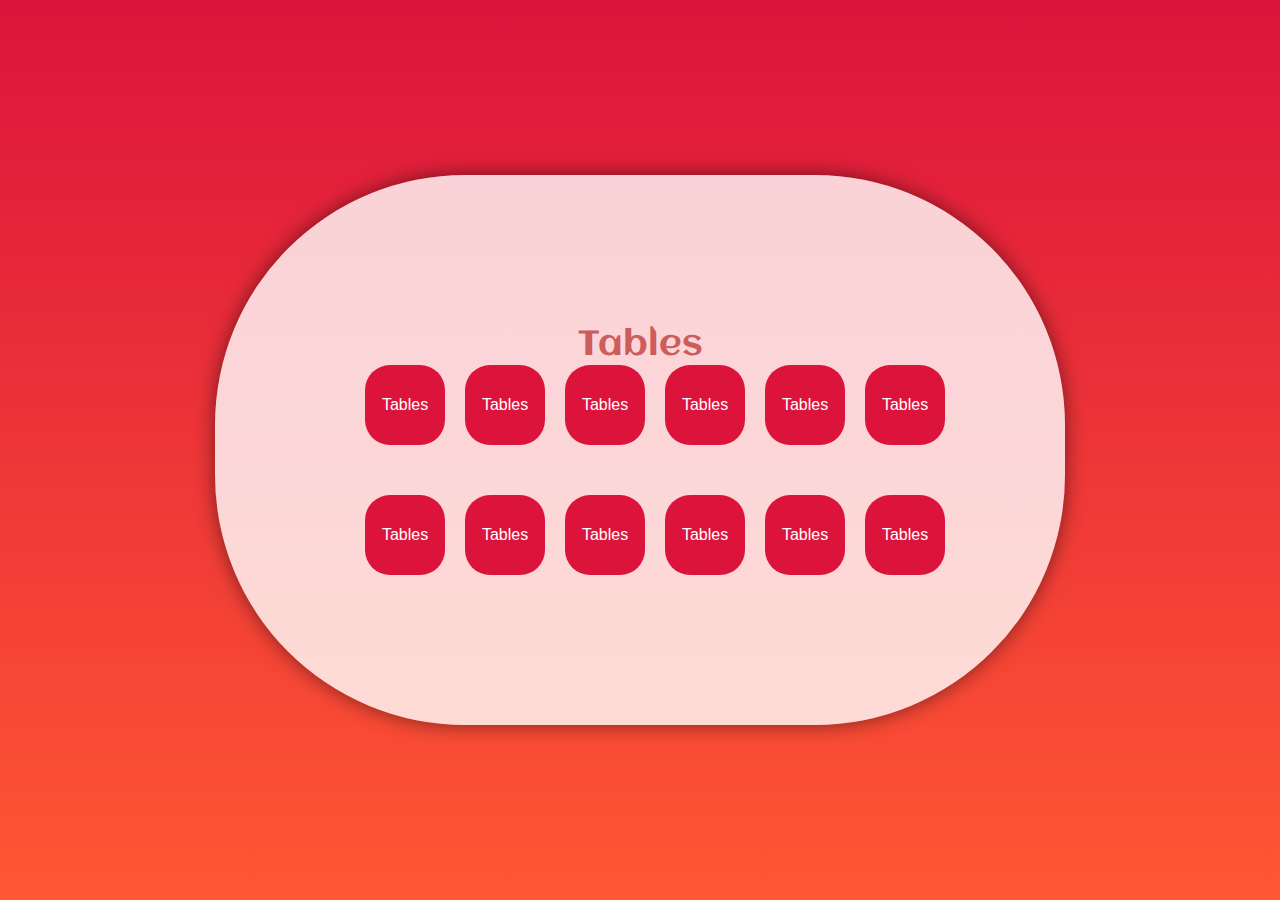
<file: book.html>
<!DOCTYPE html>
<html lang="en">
<head>
    <meta charset="UTF-8">
    <meta name="viewport" content="width=device-width, initial-scale=1.0">
    <link rel="stylesheet" href="book.css">
    <title>Seat Selection</title>
</head>
<body>
    <div class="seat-container">
        <div class="screen">Tables</div>
        <div class="seats">
            <!-- Example seats -->
            <button  type="button" onclick="window.location.href='bookpay.html'">Tables</button>
            <button  type="button" onclick="window.location.href='bookpay.html'">Tables</button>
            <button  type="button" onclick="window.location.href='bookpay.html'">Tables</button>
            <button  type="button" onclick="window.location.href='bookpay.html'">Tables</button>
            <button  type="button" onclick="window.location.href='bookpay.html'">Tables</button>
            <button  type="button" onclick="window.location.href='bookpay.html'">Tables</button>
            <button  type="button" onclick="window.location.href='bookpay.html'">Tables</button>
            <button  type="button" onclick="window.location.href='bookpay.html'">Tables</button>
            <button  type="button" onclick="window.location.href='bookpay.html'">Tables</button>
            <button  type="button" onclick="window.location.href='bookpay.html'">Tables</button>
            <button  type="button" onclick="window.location.href='bookpay.html'">Tables</button>
            <button  type="button" onclick="window.location.href='bookpay.html'">Tables</button>
            <!-- Add more seats here -->
        </div>
    </div>
</body>
</html>
</file>
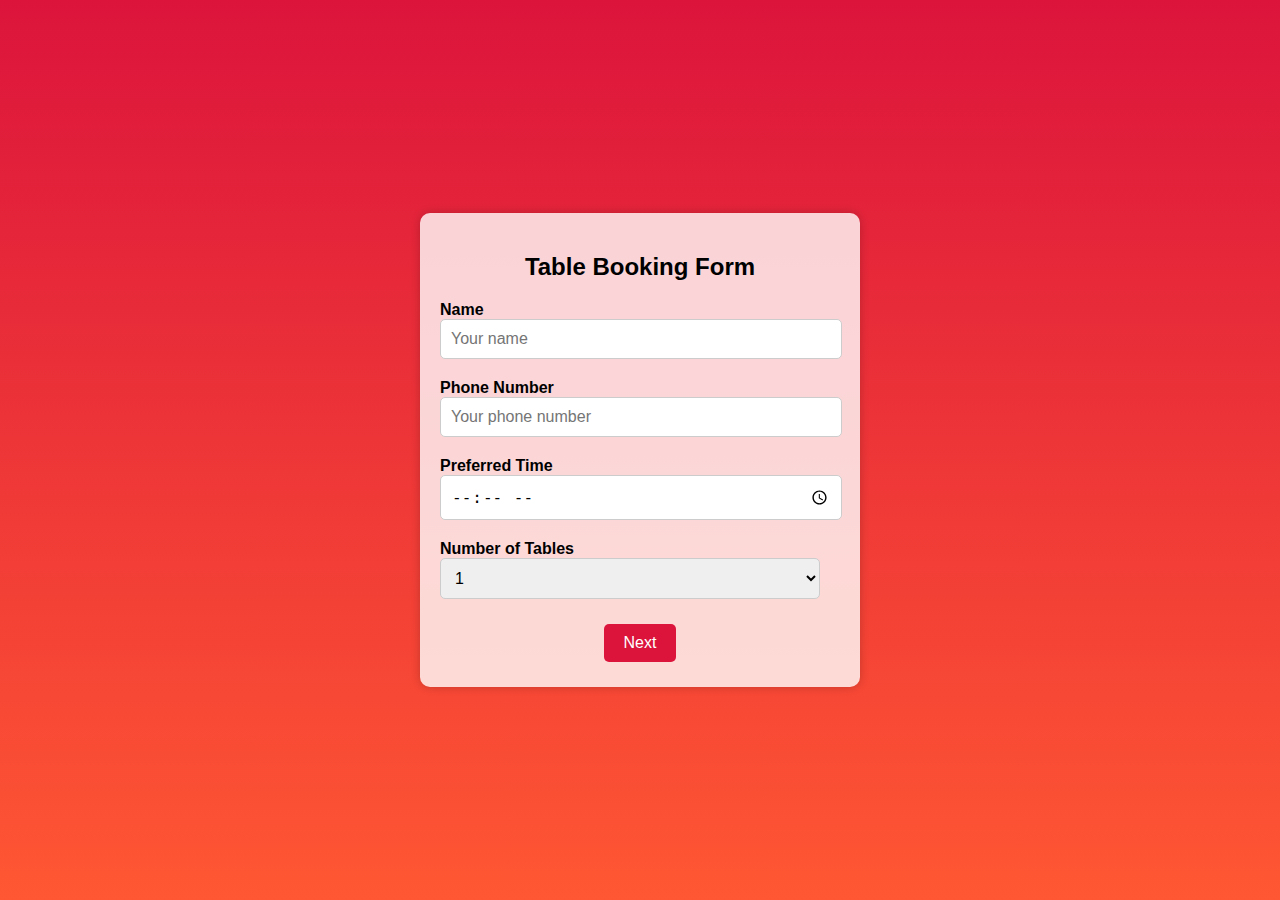
<file: bookpay.html>
<!DOCTYPE html>
<html>
<head>
  <style>
    body {
      font-family: Arial, sans-serif;
      text-align: center;
      background: linear-gradient(to bottom, crimson, #FF5733);
      margin: 0;
      padding:0;
      display: flex;
      align-items: center;
      justify-content: center;
      height: 100vh;
    }

    .container {
      background-color: rgba(255, 255, 255, 0.8);
      border-radius: 10px;
      box-shadow: 0 0 10px rgba(0, 0, 0, 0.2);
      padding: 20px;
      width: 90%;
      max-width: 400px;
    }

    .form-group {
      margin-bottom: 20px;
      text-align: left;
    }

    label {
      display: block;
      font-weight: bold;
    }

    input, select {
      width: 95%;
      padding: 10px;
      border: 1px solid #ccc;
      border-radius: 5px;
      font-size: 16px;
    }

    .option-button {
      padding: 10px 20px;
      font-size: 16px;
      background-color: crimson;
      color: #fff;
      border: none;
      border-radius: 5px;
      cursor: pointer;
      margin: 5px;
      transition: background-color 0.3s, transform 0.1s;
    }

    .option-button:hover {
      background-color: #FF5733;
      transform: scale(1.05);
    }

    @media (max-width: 768px) {
      .container {
        width: 95%;
      }

      .option-button {
        font-size: 14px;
        padding: 8px 16px;
      }
    }
  </style>
</head>
<body>
  <div class="container">
    <h2>Table Booking Form</h2>
    <form id="guestsForm" action="yes-no.html" method="get">
      <div class="form-group">
        <label for="name">Name</label>
        <input type="text" id="name" name="name" placeholder="Your name" required>
      </div>
      <div class="form-group">
        <label for="phone">Phone Number</label>
        <input type="tel" id="phone" name="phone" placeholder="Your phone number" required>
      </div>
      <div class="form-group">
        <label for="time">Preferred Time</label>
        <input type="time" id="time" name="time" required>
      </div>
      <div class="form-group">
        <label for="guests">Number of Tables</label>
        <select id="guests" name="guests" required>
          <option value="1">1</option>
          <option value="2">2</option>
          <option value="4">4</option>
          <option value="5">5</option>
          <option value="6">6</option>
          <option value="7">7</option>
          <option value="8">8</option>
          <option value="9">9</option>
          <option value="10">10</option>
          <option value="11">11</option>
          <option value="12">12</option>
        </select>
      </div>
      <button class="option-button" type="submit">Next</button>
    </form>
  </div>
</body>
</html>
</file>
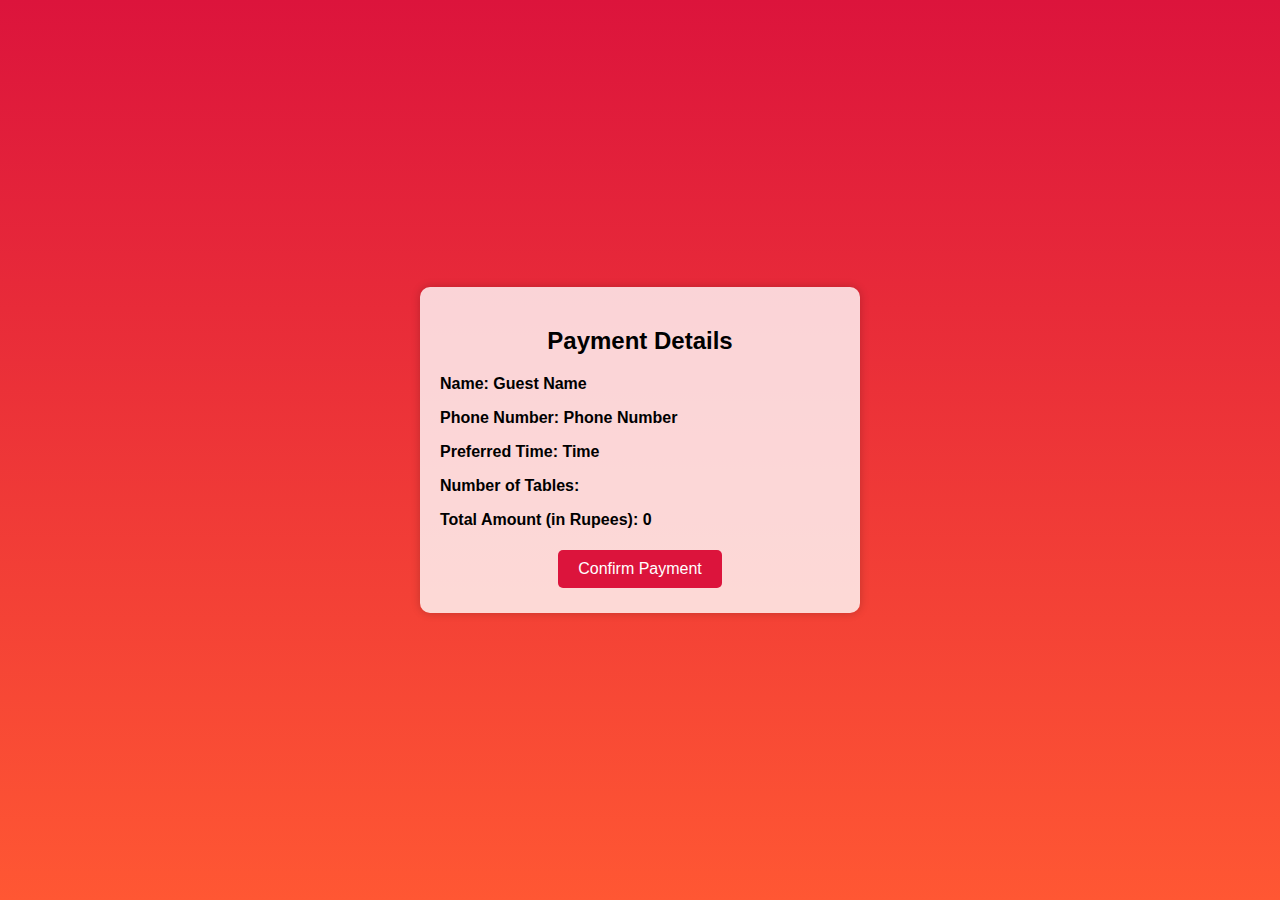
<file: payment.html>
<!DOCTYPE html>
<html>
<head>
  <style>
    body {
      font-family: Arial, sans-serif;
      text-align: center;
      background: linear-gradient(to bottom, crimson, #FF5733);
      margin: 0;
      padding: 0;
      display: flex;
      align-items: center;
      justify-content: center;
      height: 100vh;
    }

    .container {
      background-color: rgba(255, 255, 255, 0.8);
      border-radius: 10px;
      box-shadow: 0 0 10px rgba(0, 0, 0, 0.2);
      padding: 20px;
      width: 90%;
      max-width: 400px;
    }

    .payment-details {
      text-align: left;
    }

    .payment-details p {
      font-weight: bold;
    }

    .option-button {
      padding: 10px 20px;
      font-size: 16px;
      background-color: crimson;
      color: #fff;
      border: none;
      border-radius: 5px;
      cursor: pointer;
      margin: 5px;
      transition: background-color 0.3s, transform 0.1s;
    }

    .option-button:hover {
      background-color: #FF5733;
      transform: scale(1.05);
    }

    @media (max-width: 768px) {
      .container {
        width: 95%;
      }

      .option-button {
        font-size: 14px;
        padding: 8px 16px;
      }
    }
  </style>
</head>
<body>
  <div class="container">
    <h2>Payment Details</h2>
    <div class="payment-details">
      <p>Name: <span id="name">Guest Name</span></p>
      <p>Phone Number: <span id="phone">Phone Number</span></p>
      <p>Preferred Time: <span id="time">Time</span></p>
      <p>Number of Tables: <span id="guestsCount">0</span></p>
      <p>Total Amount (in Rupees): <span id="totalAmount">0</span></p>
    </div>
    <button class="option-button" id="confirmPayment">Confirm Payment</button>
  </div>

  <script>
    const guestsCount = document.getElementById("guestsCount");
    const totalAmount = document.getElementById("totalAmount");
    const name = document.getElementById("name");
    const phone = document.getElementById("phone");
    const time = document.getElementById("time");
    const confirmPayment = document.getElementById("confirmPayment");

    // Retrieve the guest information from the URL query parameters
    const urlSearchParams = new URLSearchParams(window.location.search);
    const guests = urlSearchParams.get("guests");
    const guestName = urlSearchParams.get("name");
    const guestPhone = urlSearchParams.get("phone");
    const guestTime = urlSearchParams.get("time");

    guestsCount.textContent = guests;
    name.textContent = guestName || "Guest Name";
    phone.textContent = guestPhone || "Phone Number";
    time.textContent = guestTime || "Time";

    // Calculate total amount and apply fine
    const finePerGuest = 50;
    const total = guests * finePerGuest;
    totalAmount.textContent = total;

    confirmPayment.addEventListener("click", () => {
      // Handle payment confirmation logic here
      window.location.href = "paysucess.html" + window.location.search;
    });
  </script>
</body>
</html>
</file>
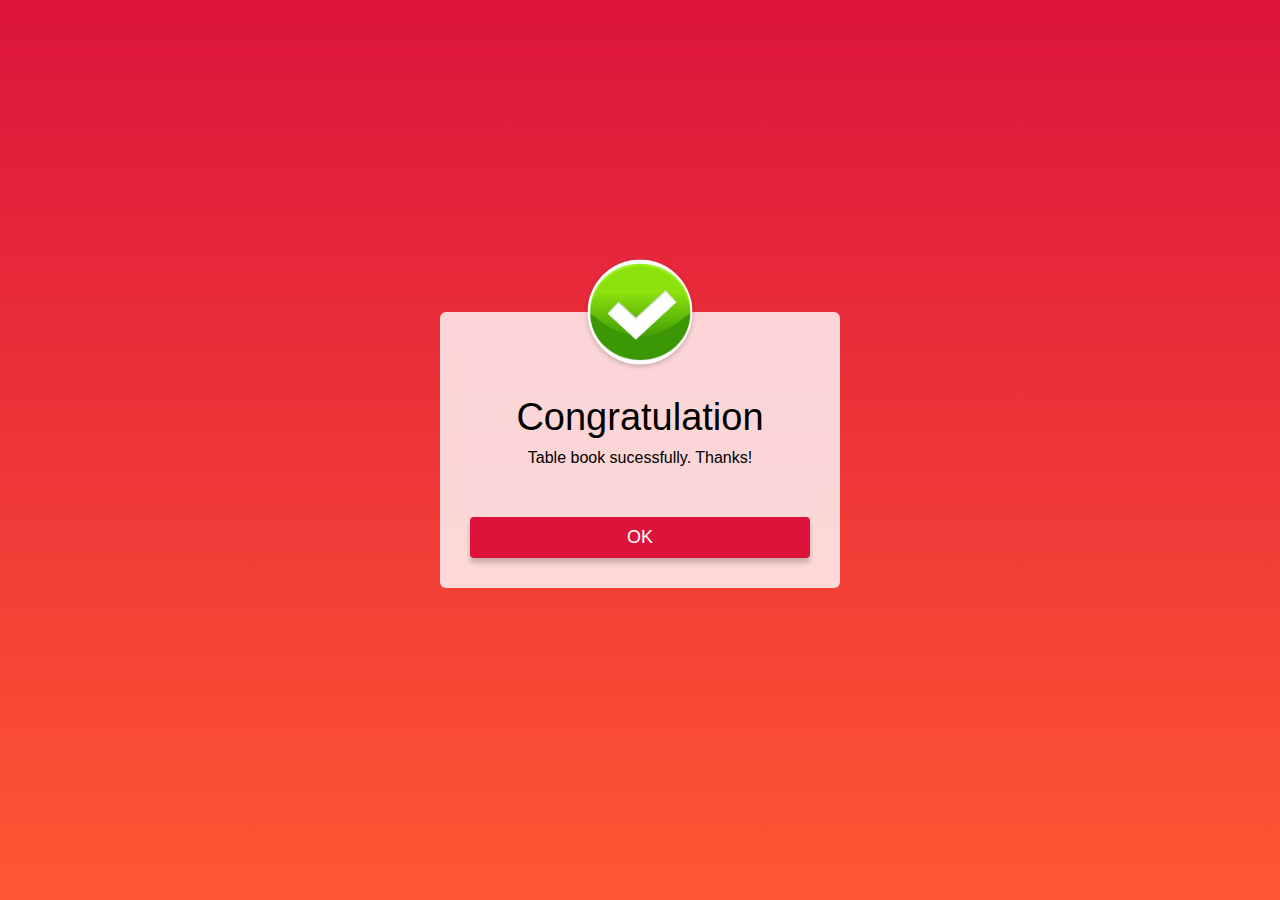
<file: paysucess.html>
<!DOCTYPE html>
<html lang="en">
<head>
    <meta charset="UTF-8">
    <meta http-equiv="X-UA-Compatible" content="IE=edge">
    <meta name="viewport" content="width=device-width, initial-scale=1.0">
    <link rel="stylesheet" href="paysucess.css">
    <title>Payment sucess</title>
</head>
<body>
    <div class="container">
        <!-- <button type="submit" class="btn">Submit</button> -->
        <div class="popup" id="popup">
            <img src="images/success.jpg" alt="success">
            <h2>Congratulation</h2>
            <p>Table book sucessfully. Thanks!</p> 
            <button type="button" onclick="window.location.href ='index.html'">OK</button>
        </div>
    </div>
</body>
</html>
</file>
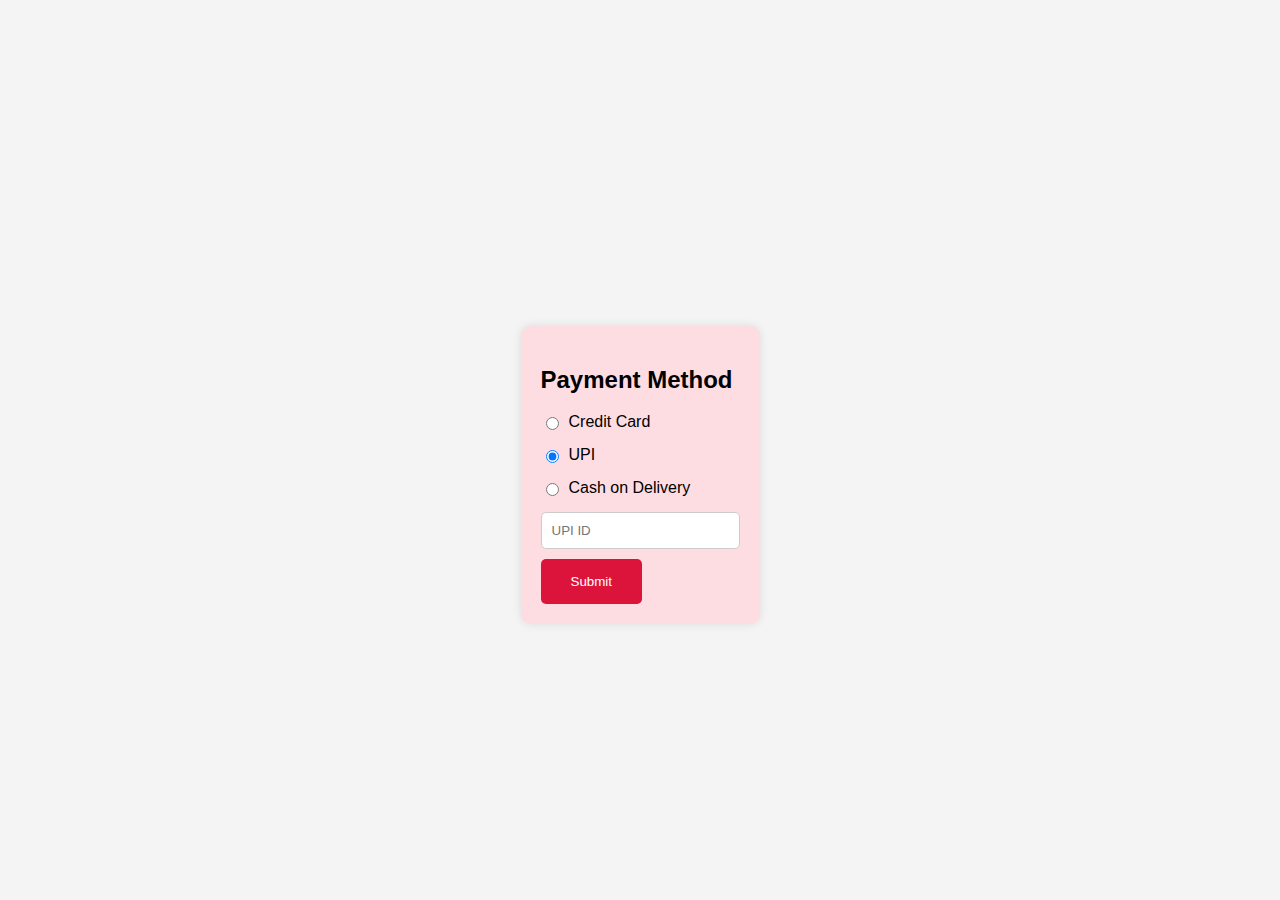
<file: sepayment.html>
<!DOCTYPE html>
<html lang="en">
<head>
    <meta charset="UTF-8">
    <meta name="viewport" content="width=device-width, initial-scale=1.0">
    <title>Payment Options</title>
    <style>
        body {
            font-family: Arial, sans-serif;
            background-color: #f4f4f4;
            display: flex;
            justify-content: center;
            align-items: center;
            height: 100vh;
            margin: 0;
        }

        .payment-container {
            background-color: rgb(253, 221, 226);
            padding: 20px;
            border-radius: 10px;
            box-shadow: 0px 0px 10px 0px rgba(0, 0, 0, 0.1);
            margin-top: 50px;
        }

        .payment-option {
            display: flex;
            align-items: center;
            margin-bottom: 15px;
            cursor: pointer;
            transition: background-color 0.3s ease;
        }

        .payment-option:hover {
            background-color: #e0e0e0;
        }

        .payment-option input[type="radio"] {
            margin-right: 10px;
        }

        .payment-details input[type="text"] {
            width: calc(100% - 22px);
            padding: 10px;
            border: 1px solid #ccc;
            border-radius: 5px;
            transition: border 0.3s ease;
            margin-bottom: 10px;
        }

        .payment-details input[type="text"]:focus {
            border: 1px solid #4caf50;
        }

        #submitButton {
            background-color: crimson;
            color: white;
            border: none;
            padding: 15px 30px;
            border-radius: 5px;
            cursor: pointer;
            transition: background-color 0.3s ease;
        }

        #submitButton:hover {
            background-color: #45a049;
        }
    </style>
</head>
<body>
    <div class="payment-container">
        <h2>Payment Method</h2>
        <form>
            <div class="payment-option">
                <input type="radio" name="paymentOption" value="creditCard">
                <label>Credit Card</label>
            </div>
            <div class="payment-option">
                <input type="radio" name="paymentOption" value="upi" checked>
                <label>UPI</label>
            </div>
            <div class="payment-option">
                <input type="radio" name="paymentOption" value="cashOnDelivery">
                <label>Cash on Delivery</label>
            </div>
            <div id="creditCardDetails" class="payment-details" style="display: none;">
                <input type="text" id="cardNumber" name="cardNumber" placeholder="Card Number" required><br>
                <input type="text" id="expiryDate" name="expiryDate" placeholder="Expiry Date (MM/YY)" required><br>
                <input type="text" id="cvv" name="cvv" placeholder="CVV" required><br>
            </div>
            <div id="upiDetails" class="payment-details">
                <input type="text" id="upiId" name="upiId" placeholder="UPI ID" required><br>
            </div>
            <button type="submit" id="submitButton" onclick="window.location.href ='sucess.html'">Submit</button>
        </form>
    </div>
    <script>
        const paymentOptions = document.querySelectorAll('input[name="paymentOption"]');
        const creditCardDetails = document.getElementById('creditCardDetails');
        const upiDetails = document.getElementById('upiDetails');
    
        // Function to show specific payment option details based on selection
        function showPaymentDetails() {
            const selectedOption = document.querySelector('input[name="paymentOption"]:checked').value;
    
            // Hide all payment option details first
            creditCardDetails.style.display = 'none';
            upiDetails.style.display = 'none';
    
            // Show details based on the selected option
            if (selectedOption === 'creditCard') {
                creditCardDetails.style.display = 'block';
            } else if (selectedOption === 'upi') {
                upiDetails.style.display = 'block';
            }
        }
    
        // Add event listener to the form for radio button changes
        paymentOptions.forEach(option => {
            option.addEventListener('change', showPaymentDetails);
        });
    </script>
</body>
</html>
</file>
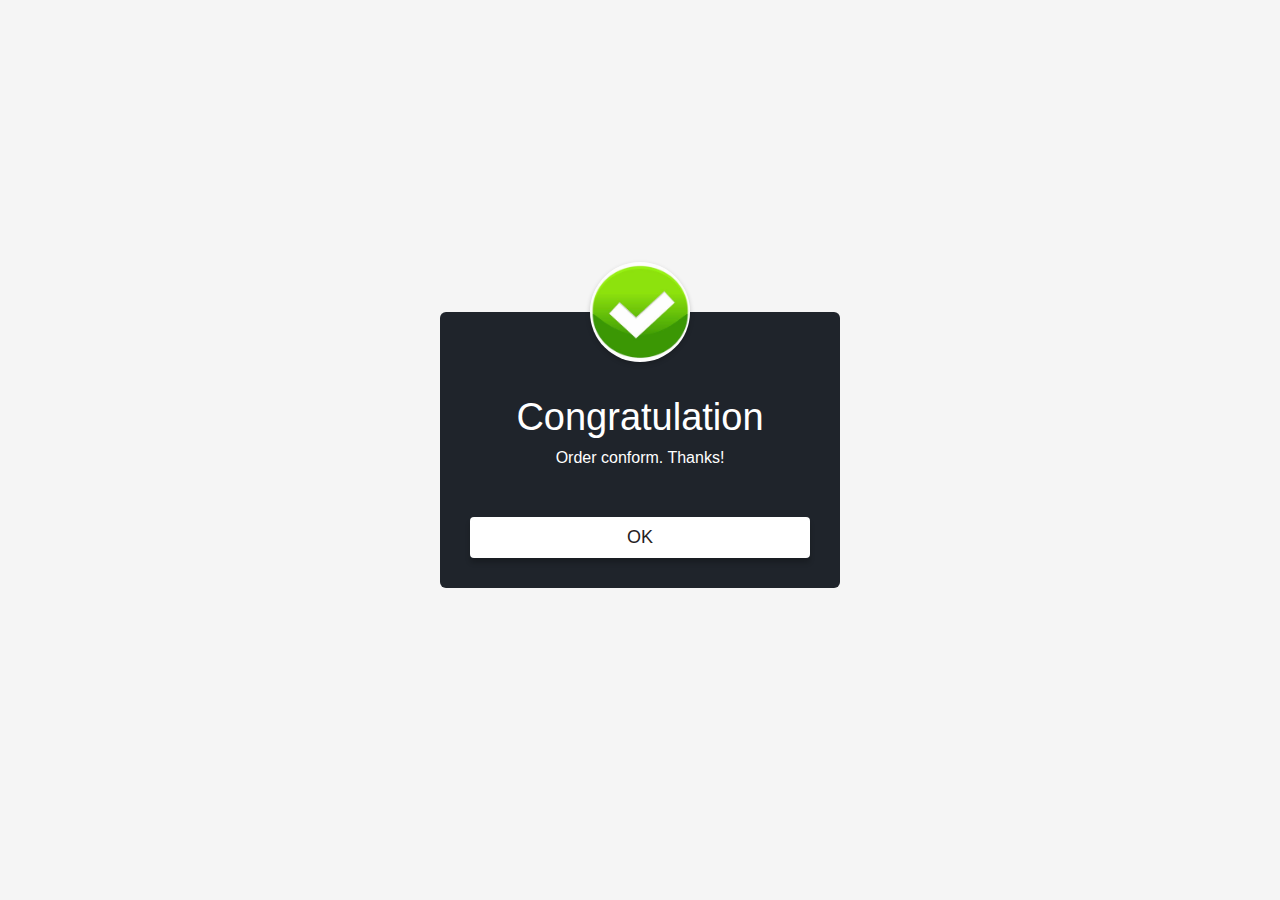
<file: sucess.html>
<!DOCTYPE html>
<html lang="en">
<head>
    <meta charset="UTF-8">
    <meta http-equiv="X-UA-Compatible" content="IE=edge">
    <meta name="viewport" content="width=device-width, initial-scale=1.0">
    <link rel="stylesheet" href="style_sucess.css">
    <title>Payment sucess</title>
</head>
<body>
    <div class="container">
        <button type="submit" class="btn">Submit</button>
        <div class="popup" id="popup">
            <img src="images/success.jpg" alt="success">
            <h2>Congratulation</h2>
            <p>Order conform. Thanks!</p>
            <button type="button" onclick="window.location.href ='menu.html'">OK</button>
        </div>
    </div>
</body>
</html>
</file>
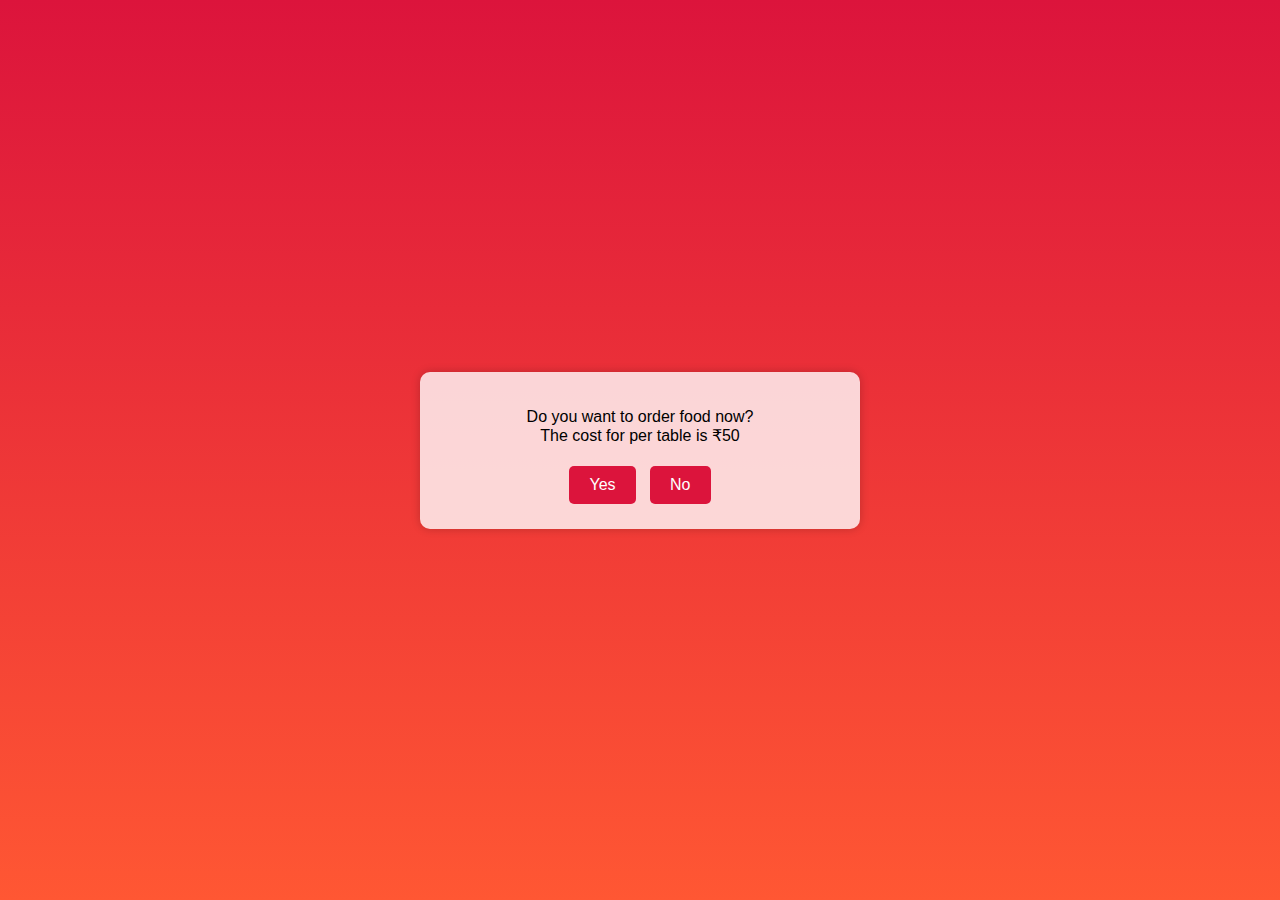
<file: yes-no.html>
<!DOCTYPE html>
<html>
<head>
  <style>
    body {
      font-family: Arial, sans-serif;
      text-align: center;
      background: linear-gradient(to bottom, crimson, #FF5733);
      margin: 0;
      padding:0;
      display: flex;
      align-items: center;
      justify-content: center;
      height: 100vh;
    }

    .container {
      background-color: rgba(255, 255, 255, 0.8);
      border-radius: 10px;
      box-shadow: 0 0 10px rgba(0, 0, 0, 0.2);
      padding: 20px;
      width: 90%;
      max-width: 400px;
    }

    .question {
      font-size: 20px;
      margin-bottom: 20px;
    }

    .option-button {
      padding: 10px 20px;
      font-size: 16px;
      background-color: crimson;
      color: #fff;
      border: none;
      border-radius: 5px;
      cursor: pointer;
      margin: 5px;
      transition: background-color 0.3s, transform 0.1s;
    }

    .option-button:hover {
      background-color: #FF5733;
      transform: scale(1.05);
    }

    @media (max-width: 768px) {
      .container {
        width: 95%;
      }

      .option-button {
        font-size: 14px;
        padding: 8px 16px;
      }
    }
  </style>
</head>
<body>
  <div class="container">
    <!-- <h2>Confirmation</h2> -->
    <p>Do you want to order food now?<br>The cost for per table is ₹50</p>
    <button class="option-button" id="yesButton">Yes</button>
    <button class="option-button" id="noButton">No</button>
  </div>

  <script>
    const yesButton = document.getElementById("yesButton");
    const noButton = document.getElementById("noButton");

    yesButton.addEventListener("click", () => {
      // Redirect to the payment page
      window.location.href = "menu.html" + window.location.search;
    });

    noButton.addEventListener("click", () => {
      // Redirect to another page or perform an action when "No" is clicked
      window.location.href = "payment.html" + window.location.search;
      // Add your logic here
    });
  </script>
</body>
</html>
</file>
<file: book.css>
@import url('https://fonts.googleapis.com/css2?family=Open+Sans:wght@300&display=swap');

@import url('https://fonts.googleapis.com/css2?family=Aclonica&display=swap');

* {
    box-sizing: border-box;
}

body {
    display: flex;
    justify-content: center;
    align-items: center;
    height: 100vh;
    margin: 0;
    background: linear-gradient(to bottom, crimson, #FF5733);

}

.seat-container {
    background-color: rgba(255, 255, 255, 0.8);
    border-radius: 250px;
    padding: 150px;
    box-shadow: 0 0 20px rgba(0, 0, 0, 0.5);
    display: flex;
    flex-direction: column;
    align-items: center;
    color: #fff;
}

.screen {
    /* padding: 5px 0; */
    text-align: center;
    font-size: 35px;
    color: indianred;
    font-family: 'Aclonica', sans-serif;
}

.seats {
    display: grid;
    grid-template-columns: repeat(6, 50px);
    gap: 50px;
}

/* .seat {
    width: 80px;
    height: 80px;
    background-color: crimson;
    border: 2px solid #444;
    border-radius: 25px;
    cursor: pointer;
} */

button{
    width: 80px;
    height: 80px;
    background-color: crimson;
    border: 2px #444;
    border-radius: 25px;
    cursor: pointer;
    font-size: 16px;
    color: #fff;
}
/* 
.seat:hover {
    background-color: crimson;
} */


button:hover {
    background-color: #FF5733;
    transform: scale(1.05);
  }
</file>
<file: paysucess.css>
*{
    margin: 0;
    padding: 0;
    box-sizing: border-box;
    font-family: 'Poppins', sans-serif;
}

.container{
    width: 100%;
    height: 100vh;
    background: linear-gradient(to bottom, crimson, #FF5733);
    display: flex;
    align-items: center;
    justify-content: center;
}

.btn{
    padding: 10px 60px;
    background: #fff;
    border: 0;
    outline: none;
    cursor: pointer;
    font-size: 22px;
    font-weight: 500;
    border-radius: 30px;
}

.popup{
    width: 400px;
    background: rgba(255, 255, 255, 0.8);
    border-radius: 6px;
    position: absolute;
    top: 50%;
    left: 50%;
    transform: translate(-50%, -50%);
    text-align: center;
    padding: 0 30px 30px;
    color: black;
    /* visibility: hidden; */
}



.popup img{
    width: 100px;
    margin-top: -50px;
    border-radius: 50px;
    box-shadow: 0 2px 5px rgba(0, 0, 0, 0.2);
    transform: scale(1.05);
}

.popup h2{
    font-size: 38px;
    font-weight: 500;
    margin: 30px 0 10px;
}

.popup button{
    width: 100%;
    margin-top: 50px;
    padding: 10px 0;
    background: crimson;
    color: white;
    border: 0;
    outline: none;
    font-size: 18px;
    border-radius: 4px;
    cursor: pointer;
    box-shadow: 0 5px 5px rgba(0, 0, 0, 0.2);
}

.popup button:hover {
    background-color: #FF5733;
    transform: scale(1.05);
  }
</file>
<file: style_sucess.css>
*{
    margin: 0;
    padding: 0;
    box-sizing: border-box;
    font-family: 'Poppins', sans-serif;
}

.container{
    width: 100%;
    height: 100vh;
    background: whitesmoke;
    display: flex;
    align-items: center;
    justify-content: center;
}

.btn{
    padding: 10px 60px;
    background: #fff;
    border: 0;
    outline: none;
    cursor: pointer;
    font-size: 22px;
    font-weight: 500;
    border-radius: 30px;
}

.popup{
    width: 400px;
    background: #1f242b;
    border-radius: 6px;
    position: absolute;
    top: 50%;
    left: 50%;
    transform: translate(-50%, -50%);
    text-align: center;
    padding: 0 30px 30px;
    color: #fff;
    /* visibility: hidden; */
}



.popup img{
    width: 100px;
    margin-top: -50px;
    border-radius: 50px;
    box-shadow: 0 2px 5px rgba(0, 0, 0, 0.2);
}

.popup h2{
    font-size: 38px;
    font-weight: 500;
    margin: 30px 0 10px;
}

.popup button{
    width: 100%;
    margin-top: 50px;
    padding: 10px 0;
    background: #fff;
    color: #25221e;
    border: 0;
    outline: none;
    font-size: 18px;
    border-radius: 4px;
    cursor: pointer;
    box-shadow: 0 5px 5px rgba(0, 0, 0, 0.2);
}
</file>
